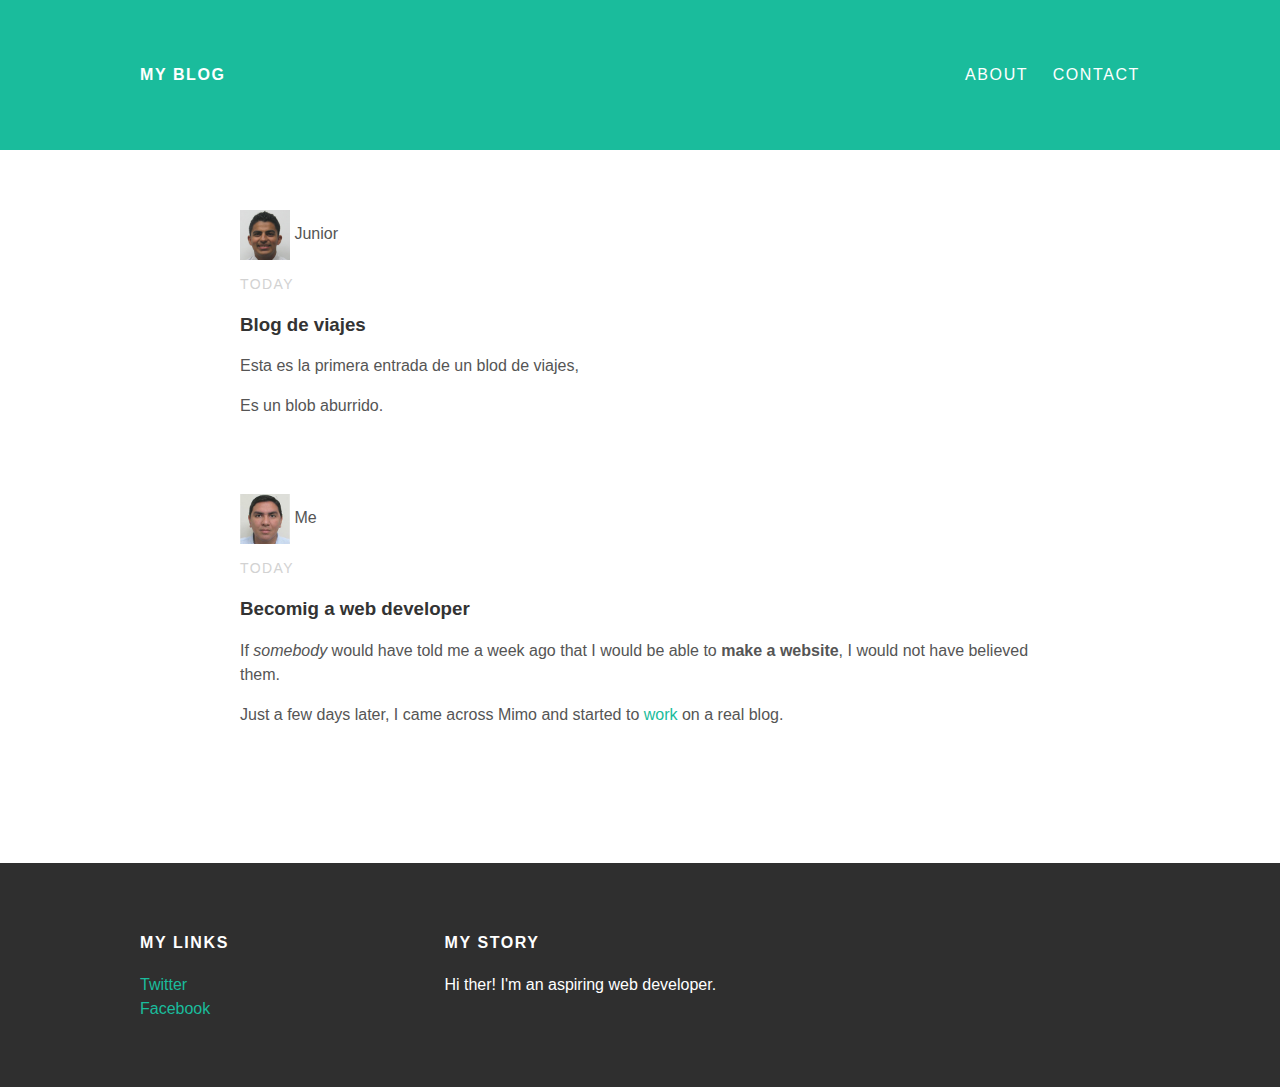
<file: index.html>
<!DOCTYPE html>
<html>
	<head>
    	<title>My blog</title>
        <link rel="stylesheet"
        type="text/css" href="style.css">
    </head>
    <body>
    	<div id="header">
        	<div class="container">
            	<a id="header-title" href="index.html">My blog</a>
                <ul id="header-nav">
                	<li><a href="about.html">About</a></li>
                    <li><a href="mailto:me@me.com">Contact</a></li>
                </ul>
            </div>
        </div>	
        <div id="content">
        	<div class="container">
            	<div class="post">
                	<div class="post-author">
                    	<img src="junior.jpg">
                        <span>Junior</span>
                    </div>
                    <p class="post-date">today</p>
                    <h3 class="post-title">Blog de viajes</h3>
                    <div class="post-content">
                    	<p>Esta es la primera entrada de un blod de viajes,</p>
                        <p>Es un blob aburrido.</p>
                    </div>
                <div class="post">
                	<div class="post-author">
                    	<img src="me.png">
                        <span>Me</span>
                    </div>
                    <p class="post-date">today</p>
                    <h3 class="post-title">Becomig a web developer</h3>
                    <div class="post-content">
                    	<p>If <em>somebody</em> would have told me a week ago that I would be able to <strong>make a website</strong>, I would not have believed them.</p>
                        <p>Just a few days later, I came across Mimo and started to <a ref="https://en.wikipedia.org/wiki/Work">work</a> on a real blog.</p>
                    </div>
                </div>
            </div>
        </div>
        <div id="footer">
        	<div class="container">
            	<div class="column">
                	<h4>My Links</h4>
                    <p>
                    	<a href="https://twitter.com/me">Twitter</a>
                        <br>
                        <a href="https://facebook.com/me">Facebook</a>
                        <br>
                    </p>
                </div>
                <div class="column">
                	<h4>My Story</h4>
                    <p>Hi ther! I'm an aspiring web developer.</p>
                </div>
            </div>
        </div>
    </body>
</html>
</file>
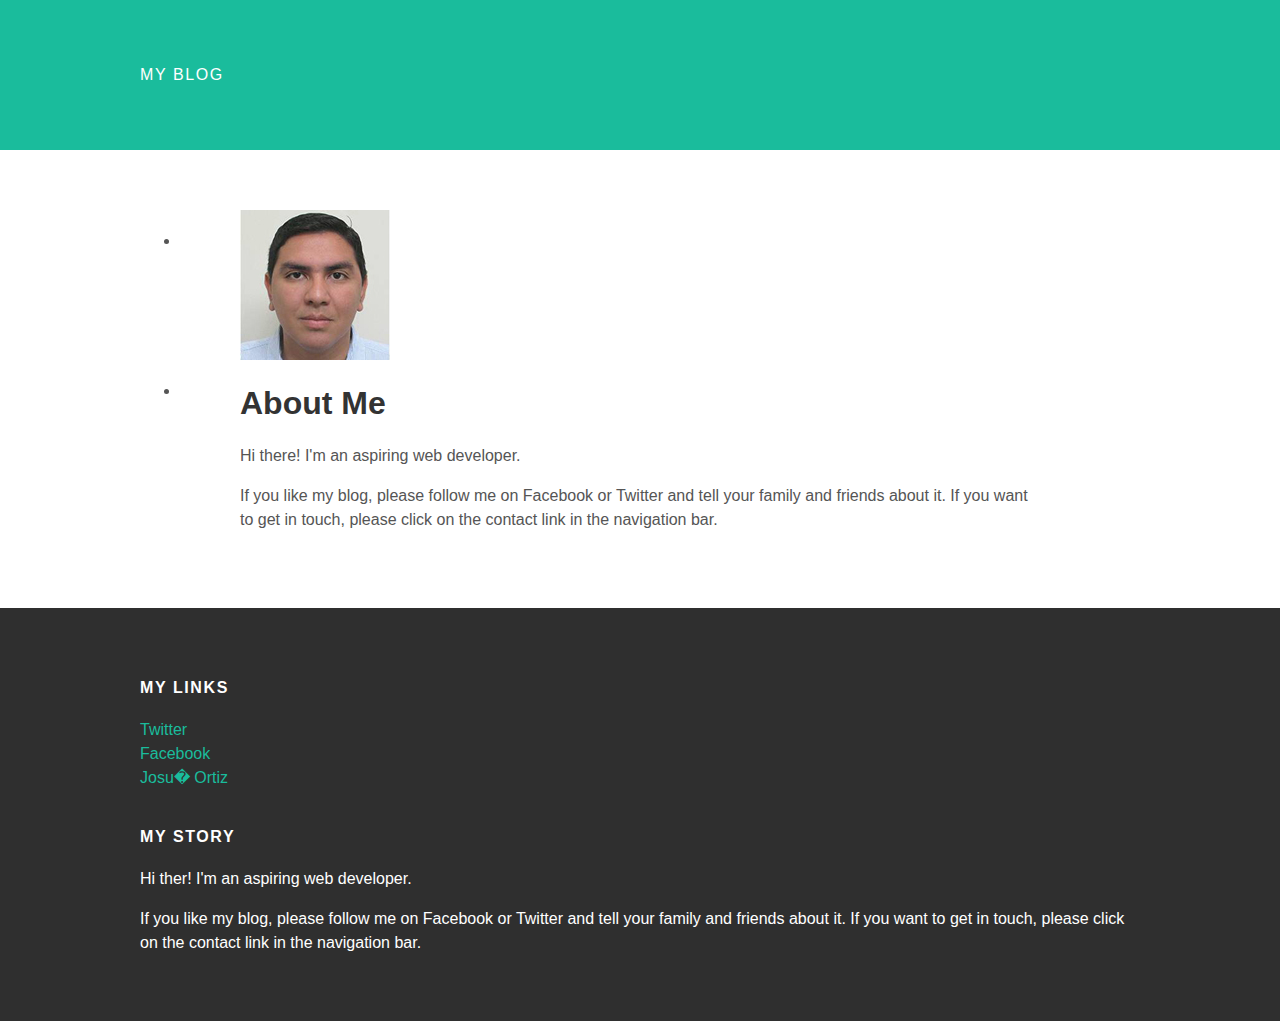
<file: about.html>
<!DOCTYPE html>
<html>
	<head>
    	<title>My blog</title>
        <link rel="stylesheet"
        type="text/css" href="style.css">
    </head>
    <body>
    	<div id="header">
        	<div class="container">
            	<a href="index.html">My blog</a>
                <ul>
                	<li><a href="about.html">About</a></li>
                    <li><a href="contact.html">Contact</a></li>
                </ul>
            </div>
        </div>	
        <div id="content">
        	<div class="container">
            	<div class="about">
                	<div class="about-author">
                    	<img src="me.png">
                    </div>
                    <h1 class="about-title">About Me</h1>
                    <div class="about-content">
                    	<p>Hi there! I'm an aspiring web developer.</p>
                        <p>If you like my blog, please follow me on Facebook or Twitter and tell your family and friends about it. If you want to get in touch, please click on the contact link in the navigation bar.</p>
                    </div>
                </div>
            </div>
        </div>
        <div id="footer">
        	<div class="container">
            	<div class="column">
                	<h4>My Links</h4>
                    <p>
                    	<a href="https://twitter.com/me">Twitter</a>
                        <br>
                        <a href="https://facebook.com/me">Facebook</a>
                        <br>
                         <a href="mailto:vladaam@gmail.com">Josu� Ortiz</a>
                    </p>
                </div>
                <div class="column">
                	<h4>My Story</h4>
                    <p>Hi ther! I'm an aspiring web developer.</p>
                    <p>If you like my blog, please follow me on Facebook or Twitter and tell your family and friends about it. If you want to get in touch, please click on the contact link in the navigation bar. </p>
                </div> <!-- about content -->
            </div><!-- about -->
        </div> <!-- container -->
    </body> <!-- content -->
</html>
</file>
<file: style.css>
body {
	color:#555;
	margin: 0;
	font-family: 'Montserrat', sans-serif;
}
#header {
	background-color: #1abc9c;
	height: 150px;
	line-height:150px;
}

#header a {
	color: white;
	text-decoration: none;
	
	text-transform: uppercase;
	letter-spacing: 0.1em;
}

#header a:hover {
	color: #222;
}

#header-title {
	display: block;
	float: left;
	
	font-sixe:20px;
	font-weight: bold;
}

#header-nav {
	display: block;
	float: right;
	margin-top: 0;
}

#header-nav li {
	display: inline;
	padding-left: 20px;
}

.container {
	max-width: 1000px;
	margin: 0 auto;
}

#footer {
	background-color: #2f2f2f;
	padding: 50px 0;
}

#footer h4 {
	color: white;
	text-transform: uppercase;
	letter-spacing: 0.1em;
}

#footer p {
	color: white;
}

.column {
	min-width: 300px;
	display: inline-block;
	vertical-align: top;
}

a {
	color: #1abc9c;
	text-decoration: none;
}

a:hover {
	color: #F6A623;
}

.post, .about {
	max-width: 800px;
	margin: 0 auto;
	padding: 60px 0;
}

.post-author img { /* Con esto agrego una regla expec�fica para un elemento dentro de post-author */
width: 50px;
height: 50px;
vertical-align: middle;
}

.post-authr span {
	margin-left: 16px;
}

/*Ac� vamos a crear formato para la fecha, en gris, font mas peque�a, negrita y en mayusculas */
.post-date {
	color: #D2D2D2; /*Color gris */
	font-size: 14px; /*Tama�o m�s peque�o */
	font-weiht: bolg; /*Negrita */
	text-transform: uppercase; /*May�sculas */
	letter-spacing: 0.1em; /*M�s espacio entre las letras */
}

/* T�tulares m�s oscuros */
h1, h2, h3, h4 {
	color: #333;
}

/*espacio en las l�neas de los parrafos */
p{
	line-height: 1.5;
}

/* Cambiar font a Montserrat */
@import url:http://fonts.googleapis.com/css?family0Montserrat:400,700);
</file>
